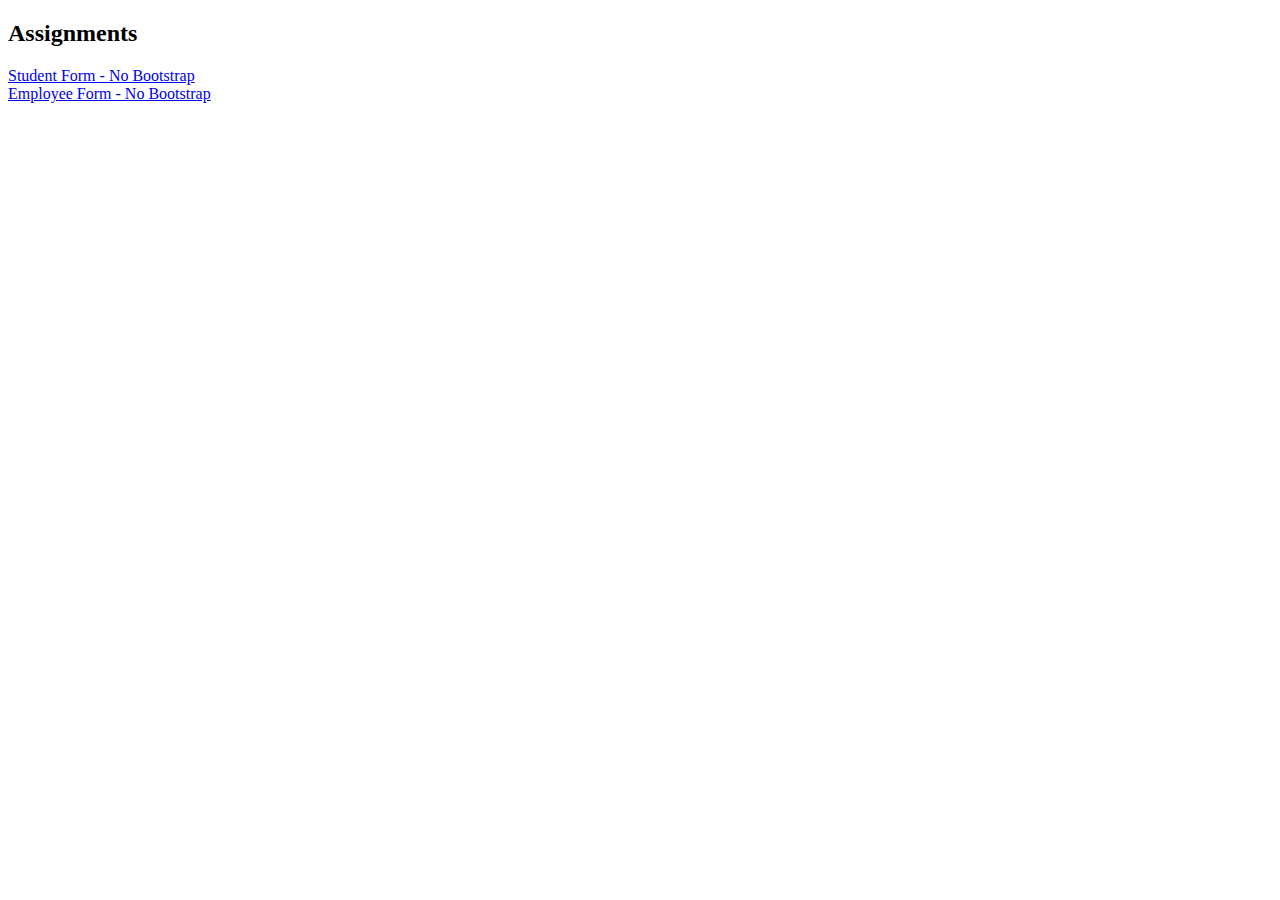
<file: index.html>
<!DOCTYPE html>
<html lang="en">

<head>
    <meta charset="utf-8">
    <title>Demos</title>
</head>

<body>
    <h2>Assignments</h2>
    <div>
        <p>
            <a href="./student.html">Student Form - No Bootstrap</a>
            <br>
            <a href="./employee.html">Employee Form - No Bootstrap</a>
        </p>
    </div>
</body>

</html>
</file>
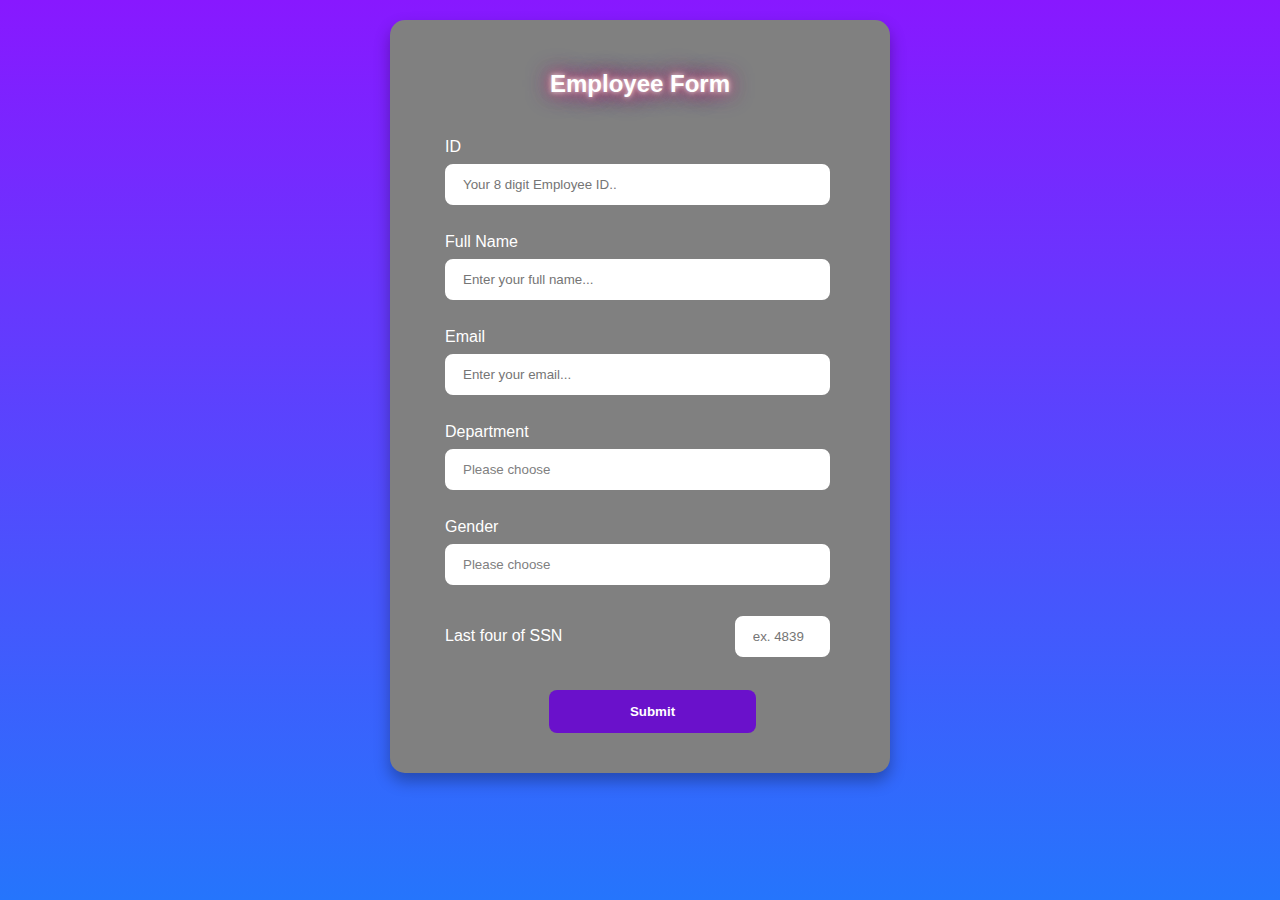
<file: employee.html>
<!DOCTYPE html>
<html lang="en">

<head>
    <meta charset="UTF-8">
    <meta name="viewport" content="width=device-width, initial-scale=1.0">
    <title>Demo Employee Web Page</title>
    <link rel="stylesheet" href="style.css">
    <script>
        // Inject event listeners into elements when they fully load
        document.addEventListener('DOMContentLoaded', function () {
            
            // Check id input
            document.getElementById('eid').addEventListener('keypress', function (event) {
                var regex = new RegExp("^[0-9]+$");
                var key = String.fromCharCode(!event.charCode ? event.which : event.charCode);
                if (!regex.test(key) || this.value.length >= 8) {
                    event.preventDefault();
                    return false;
                }
            });

            // Check name input
            document.getElementById('ename').addEventListener('keypress', function (event) {
                var regex = new RegExp("^[a-zA-Z ]+$");
                var key = String.fromCharCode(!event.charCode ? event.which : event.charCode);
                if (!regex.test(key)) {
                    event.preventDefault();
                    return false;
                }
            });

            // Check email input
            document.getElementById('eemail').addEventListener('keypress', function (event) {
                var regex = new RegExp("^[a-zA-Z0-9._%+@\-]+$");
                var key = String.fromCharCode(!event.charCode ? event.which : event.charCode);
                if (!regex.test(key)) {
                    event.preventDefault();
                    return false;
                }
            });

            // Check SSN input, limit to numbers and 4 character length
            document.getElementById('ssn').addEventListener('keypress', function (event) {
                var regex = new RegExp("^[0-9]+$");
                var key = String.fromCharCode(!event.charCode ? event.which : event.charCode);
                if (!regex.test(key) || $(this).val().length >= 4) {
                    event.preventDefault();
                    return false;
                }
            });
        });
        
        function validate(form) {
            let id = form.eid.value;
            let name = form.ename.value;
            let email = form.eemail.value;
            let department = form.department.value;
            let gender = form.gender.value;
            let ssn = form.ssn.value;

            // Check if id is empty
            if (id === "") {
                alert("Id field cannot be empty.");
                return false;
            }

            // Check if name is empty
            if (name === "") {
                alert("Name field cannot be empty.");
                return false;
            }

            // Check if email is empty
            if (email === "") {
                alert("Email field cannot be empty.");
                return false;
            }

            // Check if major is empty
            if (department === "") {
                alert("Department field cannot be empty.");
                return false;
            }

            // Check if gender is empty
            if (gender === "") {
                alert("Gender field cannot be empty.");
                return false;
            }

            // ID validation using regex
            if (!/^\d+$/.test(id)) {
                alert("ID submitted is not a number.");
                return false;
            }

            // Name validation using regex
            if (!/^[a-zA-Z ]+$/.test(name)){
                alert("Name: " + name + " is invalid.");
                return false;
            }

            // Email validation using regex
            if (!/^[a-z0-9.]{1,64}@[a-z0-9.]{1,64}$/i.test(email)) {
                alert("Email: " + email + " is invalid.")
                return false;
            }
            
            // SSN validation
            if(ssn.length > 4 || !/^[0-9]+$/.test(ssn)){
                alert("SSN is invalid.");
                return false;
            }

            return true;
        }
    </script>
</head>

<body>
    <div class="form-container">
        <h2>Employee Form</h2>
        <!-- Each field ends in a <br> tag to allow readability and proper formatting -->
        <!-- Each label has a 'for' attribute to indicate which element's ID it is bound to for accessibility purposes -->
        <form action="/submit">
            <!-- ID uses an input element with type 'text' in order to use a pattern that requires 8 numbers-->
            <div class="form-input-item">
                <label for="eid">ID</label>
                <input type="text" id="eid" class="form-user-input" pattern="[0-9]{8}" placeholder="Your 8 digit Employee ID.." required>
                <br>
            </div>
            <!-- Name uses an input element with type 'text' to indicate that input only allows for text with a specified pattern to allow for only letters and spaces-->
            <div class="form-input-item">
                <label for="ename">Full Name</label>
                <input type="text" id="ename" class="form-user-input" pattern="[A-Za-z ]+"
                    placeholder="Enter your full name..." required>
                <br>
            </div>
            <!-- Email uses an input element with type 'text' to indicate that input only allows for emails (predefined pattern in HTML5) -->
            <div class="form-input-item">
                <label for="email">Email</label>
                <input type="text" id="email" class="form-user-input" pattern="[a-zA-Z0-9._%+\-]+@[a-zA-Z0-9.\-]+\.[a-zA-Z]{2,}$" placeholder="Enter your email..."
                    required>
                <br>
            </div>
            <!-- Department uses a select element to indicate a drop down menu and allows for pre-defined options for the user to select -->
            <div class="form-input-item">
                <label for="department">Department</label>
                <select id="department" class="form-drop-down" name="department" required>
                    <!-- The value attribute is defined and will be sent to the server -->
                    <option value="">Please choose</option>
                    <option value="hr">Human Resources</option>
                    <option value="op">Operations</option>
                    <option value="fin">Finance</option>
                    <option value="mark">Marketing</option>
                    <option value="it">Information Technology</option>
                    <option value="other">Other</option>
                </select>
                <br>
            </div>
            <!-- Gender uses a select element to indicate a drop down menu and allows for pre-defined options for the user to select -->
            <div class="form-input-item">
                <label for="gender">Gender</label>
                <select id="gender" class="form-drop-down" name="gender" required>
                    <!-- The value attribute is defined and will be sent to the server -->
                    <option value="">Please choose</option>
                    <option value="male">Male</option>
                    <option value="female">Female</option>
                    <option value="other">Other</option>
                </select>
                <br>
            </div>
            <!-- SSN uses an input element with type 'password' to indicate that input is hidden, pattern requires four numbers -->
            <div class="ssn-container">
                <label for="ssn" class="ssn-left">Last four of SSN</label>
                <div class="ssn-right">
                    <input type="password" id="ssn" class="form-user-ssn" pattern="[0-9]{4}" placeholder="ex. 4839" required>
                </div>
                <br>
            </div>
            <!-- Submit button to allow the client to be able to send all user input to the server for processing -->
            <div class="form-input-item">
                <input type="submit" class="form-submit" value="Submit">
            </div>
        </form>
    </div>
</body>

</html>
</file>
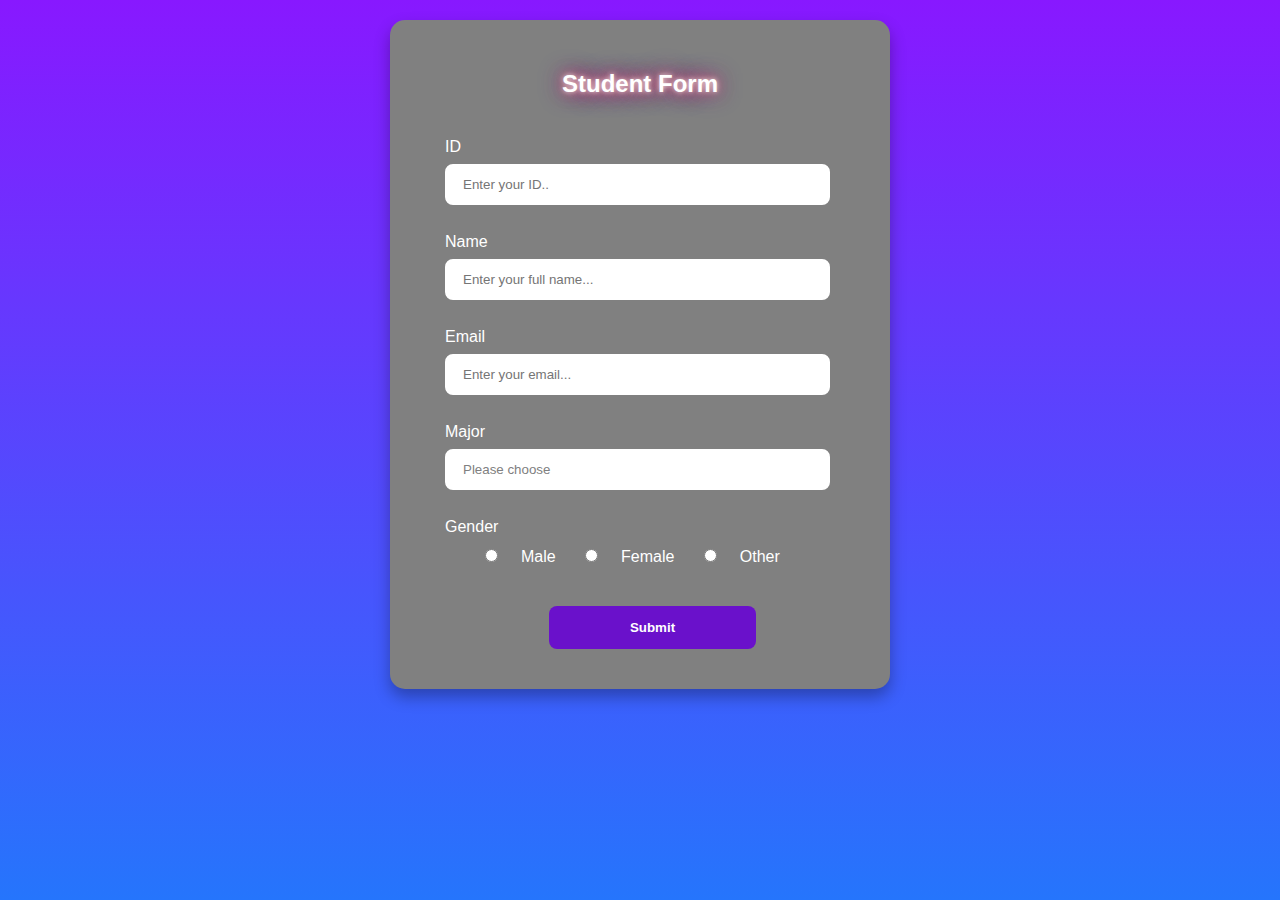
<file: student.html>
<!DOCTYPE html>
<html lang="en">

<head>
    <meta charset="UTF-8">
    <meta name="viewport" content="width=device-width, initial-scale=1.0">
    <title>Demo Student Web Page</title>
    <link rel="stylesheet" href="style.css">
    <script>
        // Inject event listeners into elements when they fully load
        document.addEventListener('DOMContentLoaded', function () {
            
            // Check id input
            document.getElementById('sid').addEventListener('keypress', function (event) {
                var regex = new RegExp("^[0-9]+$");
                var key = String.fromCharCode(!event.charCode ? event.which : event.charCode);
                if (!regex.test(key) || this.value.length >= 8) {
                    event.preventDefault();
                    return false;
                }
            });

            // Check name input
            document.getElementById('sname').addEventListener('keypress', function (event) {
                var regex = new RegExp("^[a-zA-Z ]+$");
                var key = String.fromCharCode(!event.charCode ? event.which : event.charCode);
                if (!regex.test(key)) {
                    event.preventDefault();
                    return false;
                }
            });

            // Check email input
            document.getElementById('semail').addEventListener('keypress', function (event) {
                var regex = new RegExp("^[a-zA-Z0-9._%+@\-]+$");
                var key = String.fromCharCode(!event.charCode ? event.which : event.charCode);
                if (!regex.test(key)) {
                    event.preventDefault();
                    return false;
                }
            });
        });
        
        function validate(form) {
            let id = form.sid.value;
            let name = form.sname.value;
            let email = form.semail.value;
            let major = form.major.value;
            let gender = form.gender.value;

            // Check if id is empty
            if (id === "") {
                alert("Id field cannot be empty.");
                return false;
            }

            // Check if name is empty
            if (name === "") {
                alert("Name field cannot be empty.");
                return false;
            }

            // Check if email is empty
            if (email === "") {
                alert("Email field cannot be empty.");
                return false;
            }

            // Check if major is empty
            if (major === "") {
                alert("Major field cannot be empty.");
                return false;
            }

            // Check if gender is empty
            if (gender === "") {
                alert("Gender field cannot be empty.");
                return false;
            }

            // ID validation using regex
            if (!/^\d+$/.test(id)) {
                alert("ID submitted is not a number.");
                return false;
            }

            // Name validation using regex
            if (!/^[a-zA-Z ]+$/.test(name)){
                alert("Name: " + name + " is invalid.");
                return false;
            }

            // Email validation using regex
            if (!/^[a-z0-9.]{1,64}@[a-z0-9.]{1,64}$/i.test(email)) {
                alert("Email: " + email + " is invalid.")
                return false;
            }

            return true;
        }
    </script>
</head>

<body>
    <div class="form-container" onsubmit="return validate(this)" method="POST">
        <h2>Student Form</h2>
        <!-- Each field ends in a <br> tag to allow readability and proper formatting -->
        <!-- Each label has a 'for' attribute to indicate which element's ID it is bound to for accessbility purposes. -->
        <form>
            <!-- Student ID uses an input element with type 'number' to indicate that input should only be numbers -->
            <div class="form-input-item">
                <label for="sid">ID</label>
                <br>
                <input type="number" id="sid" class="form-user-input" placeholder="Enter your ID.." required>
                <br>
            </div>
            <!-- Student Name uses an input element with type 'text' to indicate that input only allows for letters using a specified pattern -->
            <div class="form-input-item">
                <label for="sname">Name</label><br>
                <input type="text" id="sname" class="form-user-input" pattern="[A-Za-z ]+"
                    placeholder="Enter your full name..." required>
                <br>
            </div>
            <!-- Student email uses an input element with type 'text' to indicate that input only allows for letters using a specified email pattern -->
            <div class="form-input-item">
                <label for="semail">Email</label>
                <br>
                <input type="text" id="semail" class="form-user-input"
                    pattern="[a-zA-Z0-9._%+\-]+@[a-zA-Z0-9.\-]+\.[a-zA-Z]{2,}$" placeholder="Enter your email..."
                    required>
                <br>
            </div>
            <!-- Major uses a select element to indicate a drop down menu and allows for pre-defined options for the user to select -->
            <div class="form-input-item">
                <label for="major">Major</label>
                <br>
                <select id="major" class="form-drop-down" name="major" required>
                    <!-- The value attribute is defined and will be sent to the server -->
                    <option value="">Please choose</option>
                    <option value="it">Information Technology</option>
                    <option value="cs">Computer Science</option>
                    <option value="math">Mathematics</option>
                    <option value="psych">Psychology</option>
                    <option value="other">Other</option>
                </select>
                <br>
            </div>
            <!-- Gender uses input elements with type 'radio' to indicate a radio button a user can select. It is required to select at least one input -->
            <div class="form-input-item">
                <label>Gender</label>
                <br>
                <div class="form-input-item">
                    <input type="radio" name="gender" value="male" required>
                    <label>Male</label>
                    <input type="radio" name="gender" value="female">
                    <label>Female</label>
                    <input type="radio" name="gender" value="other">
                    <label>Other</label>
                </div>
            </div>
            <!-- Submit button to allow the client to be able to send all user input to the server for processing -->
            <div class="form-input-item">
                <input type="submit" class="form-submit" value="Submit">
            </div>
        </form>
    </div>
</body>
</html>
</file>
<file: style.css>
html {
    min-height: 100%;
}

/* General styles for body */
body {
    width: 90%;
    max-width: 500px;
    margin: auto;
    font-family: 'Arial', sans-serif;
    color: white;
    background-repeat: no-repeat;
    background-attachment: fixed;
    height: 100%;
    background: linear-gradient(to bottom, #8818ff, #2575fc);
    padding: 20px;
}

/* Center header horizontally */
h2 {
    text-align: center;
    color: white;
    padding: 10px 15px;
    border-radius: 8px;
    text-shadow: 0 0 5px rgba(255, 255, 255, 0.8),
                 0 0 10px rgba(255, 107, 107, 0.5),
                 0 0 15px rgba(249, 77, 106, 0.5),
                 0 0 20px rgba(200, 77, 77, 0.5),
                 0 0 25px #6a11cb;
}

/* Container styles */
.form-container {
    border-radius: 15px;
    background: gray;
    padding: 20px;
    box-shadow: 0 8px 16px rgba(0, 0, 0, 0.3);
}

/* Add padding to each item included in the form container */
.form-input-item {
    padding: 10px;
    margin-left: 25px;
}

/* Style input text boxes */
.form-user-input,
.form-user-ssn,
.form-drop-down {
    width: calc(100% - 30px);
    padding: 10px 15px;
    margin: 8px 0;
    display: inline-block;
    border: 3px solid #ffffff;
    border-radius: 8px;
    box-sizing: border-box;
    background: rgb(255, 255, 255);
    color: gray;
}

/* Style the SSN input element */
.form-user-ssn {
    width: calc(50% - 30px);
}


/* Create a table container to properly separate label and input element */ 
.ssn-container {
    padding: 5px;
    display: table;
    width: calc(100% - 30px);
    margin-left: 30px;

}

/* Style the SSN label cell */
.ssn-left {
    display: table-cell;
    text-align: left;
}

/* Style the SSN input cell */
.ssn-right {
    display: table-cell;
    text-align: right;
    padding-right: 45px;
}

/* Style the drop down menu (select element) */
.form-drop-down {
    appearance: none;
    background: rgb(255, 255, 255);
}

/* Style the submit button */
.form-submit {
    background-color: #6a11cb;
    color: white;
    padding: 14px 20px;
    border: none;
    width: 50%;
    margin: 10px auto;
    display: block;
    border-radius: 8px;
    cursor: pointer;
    font-weight: bold;
    text-align: center;
}

/* Color change effect when user hovers over the submit button */
.form-submit:hover {
    background-color: #4e0fbd;
}

/* Style radio buttons and labels */
.form-input-item input[type="radio"] {
    margin-right: 5%;
}

.form-input-item label {
    margin-right: 20px;
}

@media (max-width: 600px) {
    .form-user-input,
    .form-user-ssn,
    .form-drop-down {
        width: calc(100% - 20px);
    }

    .form-submit {
        width: 80%;
    }
}
</file>
